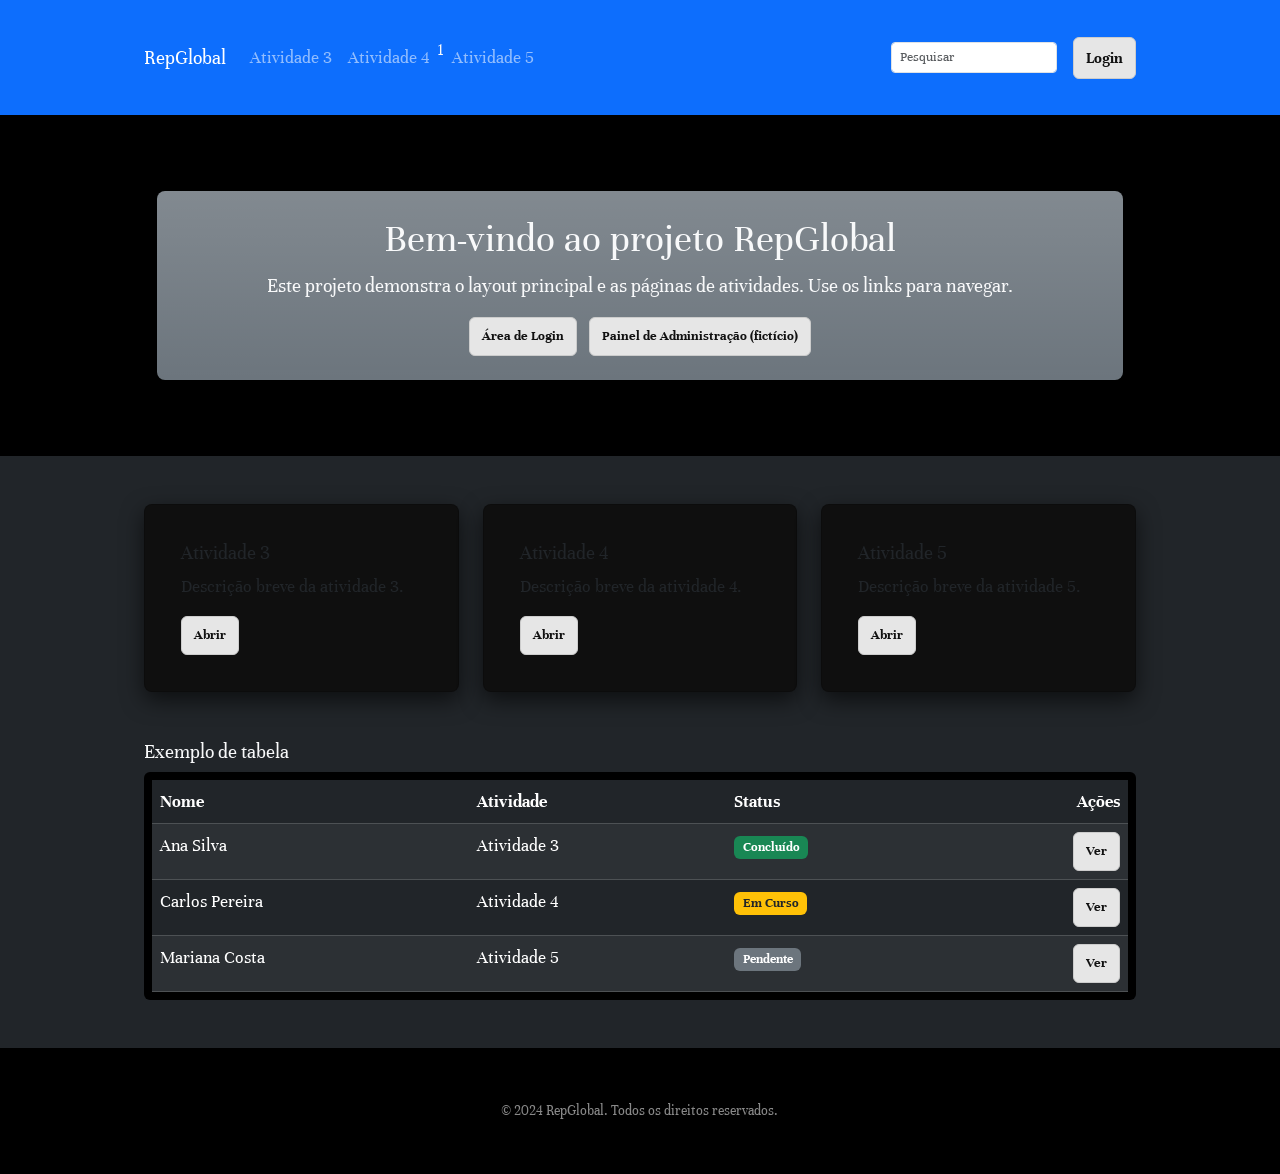
<file: src/pages/index.html>
<!DOCTYPE html>
<html lang="pt-BR">
<head>
    <meta charset="UTF-8" />
    <meta name="viewport" content="width=device-width, initial-scale=1.0" />
    <title>Web Project - RepGlobal</title>
    <link rel="icon" type="image/x-icon" href="../assets/images/favicon.ico">
    <link href="https://cdn.jsdelivr.net/npm/bootstrap@5.3.0/dist/css/bootstrap.min.css" rel="stylesheet">
    <link rel="stylesheet" href="../assets/css/styles.css">
</head>
<body class="bg-dark text-light">

<nav class="navbar navbar-expand-lg navbar-dark bg-primary">
  <div class="container">
    <a class="navbar-brand" href="#">RepGlobal</a>
    <button class="navbar-toggler" type="button" data-bs-toggle="collapse" data-bs-target="#mainNav"
      aria-controls="mainNav" aria-expanded="false" aria-label="Alternar navegação">
      <span class="navbar-toggler-icon"></span>
    </button>

    <div class="collapse navbar-collapse" id="mainNav">
      <ul class="navbar-nav me-auto mb-2 mb-lg-0">
        <li class="nav-item"><a class="nav-link" href="atividade-3.html">Atividade 3</a></li>
        <li class="nav-item"><a class="nav-link" href="atividade-4.html">Atividade 4</a></li>1
        <li class="nav-item"><a class="nav-link" href="atividade-5.html">Atividade 5</a></li>
      </ul>

      <form class="d-flex me-3" role="search">
        <input class="form-control form-control-sm" type="search" placeholder="Pesquisar" aria-label="Pesquisar">
      </form>

      <a class="btn btn-outline-light" href="atividade-8.html">Login</a>
    </div>
  </div>
</nav>

<header class="py-5">
  <div class="container">
    <div class="p-4 rounded-3 bg-secondary bg-gradient">
      <h1 class="display-6">Bem-vindo ao projeto RepGlobal</h1>
      <p class="lead">Este projeto demonstra o layout principal e as páginas de atividades. Use os links para navegar.</p>
      <div class="mt-3">
        <a class="btn btn-light btn-sm me-2" href="atividade-8.html">Área de Login</a>
        <a class="btn btn-outline-light btn-sm" href="admin.html">Painel de Administração (fictício)</a>
      </div>
    </div>
  </div>
</header>

<main class="container my-5">
  <section class="row g-4">
    <div class="col-md-4">
      <div class="card h-100 text-dark">
        <div class="card-body">
          <h5 class="card-title">Atividade 3</h5>
          <p class="card-text">Descrição breve da atividade 3.</p>
          <a href="atividade-3.html" class="btn btn-primary btn-sm">Abrir</a>
        </div>
      </div>
    </div>

    <div class="col-md-4">
      <div class="card h-100 text-dark">
        <div class="card-body">
          <h5 class="card-title">Atividade 4</h5>
          <p class="card-text">Descrição breve da atividade 4.</p>
          <a href="atividade-4.html" class="btn btn-primary btn-sm">Abrir</a>
        </div>
      </div>
    </div>

    <div class="col-md-4">
      <div class="card h-100 text-dark">
        <div class="card-body">
          <h5 class="card-title">Atividade 5</h5>
          <p class="card-text">Descrição breve da atividade 5.</p>
          <a href="atividade-5.html" class="btn btn-primary btn-sm">Abrir</a>
        </div>
      </div>
    </div>
  </section>

  <section class="mt-5">
    <h2 class="h5">Exemplo de tabela</h2>
    <div class="table-responsive bg-black rounded p-2">
      <table class="table table-dark table-striped mb-0">
        <thead>
          <tr>
            <th>Nome</th>
            <th>Atividade</th>
            <th>Status</th>
            <th class="text-end">Ações</th>
          </tr>
        </thead>
        <tbody>
          <tr>
            <td>Ana Silva</td>
            <td>Atividade 3</td>
            <td><span class="badge bg-success">Concluído</span></td>
            <td class="text-end"><a class="btn btn-sm btn-outline-light" href="#">Ver</a></td>
          </tr>
          <tr>
            <td>Carlos Pereira</td>
            <td>Atividade 4</td>
            <td><span class="badge bg-warning text-dark">Em Curso</span></td>
            <td class="text-end"><a class="btn btn-sm btn-outline-light" href="#">Ver</a></td>
          </tr>
          <tr>
            <td>Mariana Costa</td>
            <td>Atividade 5</td>
            <td><span class="badge bg-secondary">Pendente</span></td>
            <td class="text-end"><a class="btn btn-sm btn-outline-light" href="#">Ver</a></td>
          </tr>
        </tbody>
      </table>
    </div>
  </section>
</main>

<footer class="py-4 bg-black">
  <div class="container text-center">
    <p class="mb-0">&copy; 2024 RepGlobal. Todos os direitos reservados.</p>
  </div>
</footer>

<script src="https://cdn.jsdelivr.net/npm/bootstrap@5.3.0/dist/js/bootstrap.bundle.min.js"></script>
</body>
</html>
</file>
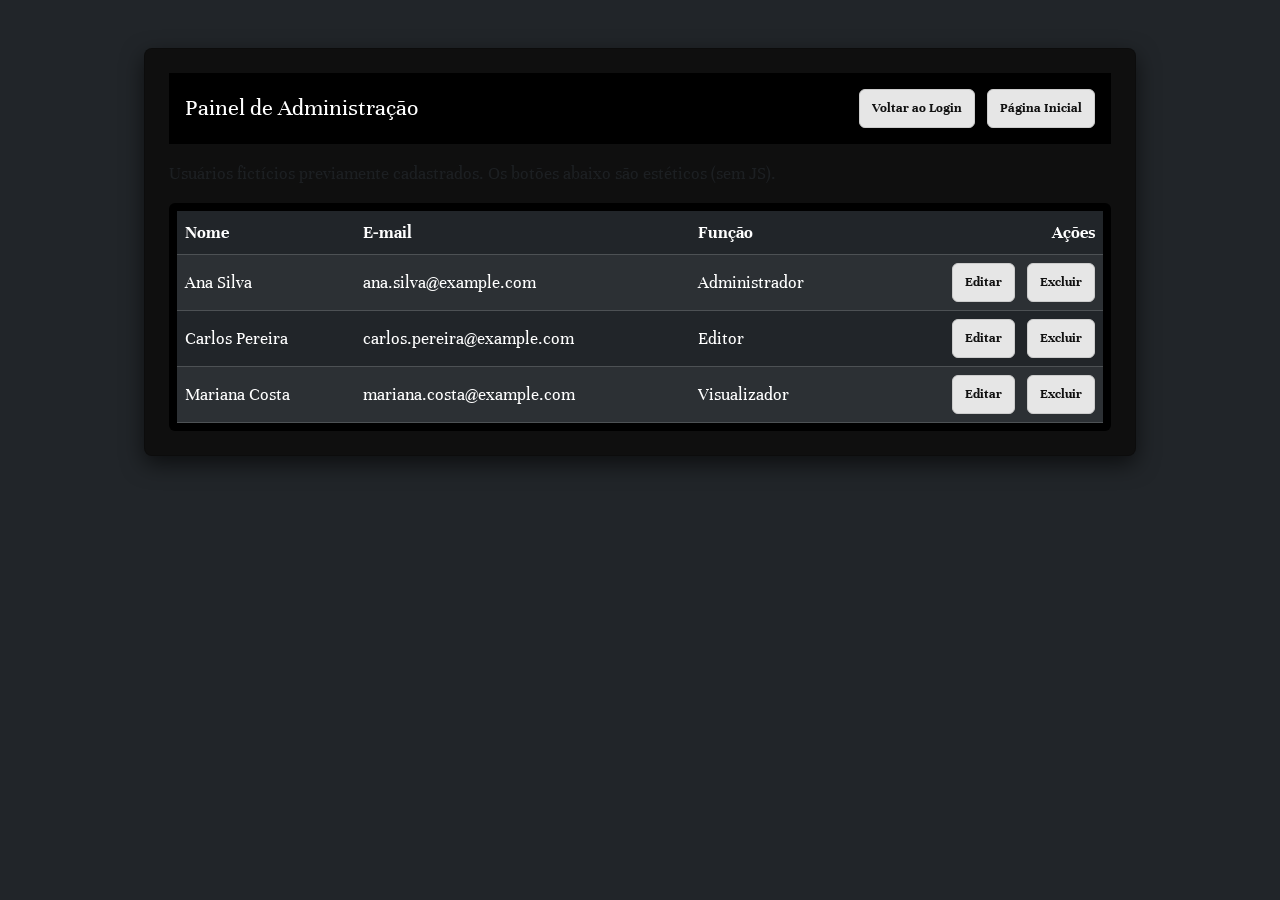
<file: src/pages/admin.html>
<!DOCTYPE html>
<html lang="pt-BR">
<head>
    <meta charset="utf-8" />
    <meta name="viewport" content="width=device-width,initial-scale=1" />
    <title>Painel de Administração — Atividade 08</title>
    <!-- Bootstrap CSS e CSS do projeto -->
    <link href="https://cdn.jsdelivr.net/npm/bootstrap@5.3.0/dist/css/bootstrap.min.css" rel="stylesheet">
    <link rel="stylesheet" href="../assets/css/styles.css">
</head>
<body class="bg-dark text-light">
    <main class="container my-5">
        <section class="card admin-card p-4" aria-labelledby="admin-title">
            <header class="d-flex align-items-center justify-content-between mb-3">
                <h1 id="admin-title" class="h4 mb-0">Painel de Administração</h1>
                <nav aria-label="Navegação admin">
                    <a class="btn btn-outline-light btn-sm me-2" href="atividade-8.html">Voltar ao Login</a>
                    <a class="btn btn-outline-light btn-sm" href="index.html">Página Inicial</a>
                </nav>
            </header>

            <p class="text-muted mb-3">Usuários fictícios previamente cadastrados. Os botões abaixo são estéticos (sem JS).</p>

            <div class="table-responsive bg-black rounded p-2">
                <table class="table table-dark table-striped mb-0 align-middle">
                    <thead>
                        <tr>
                            <th>Nome</th>
                            <th>E‑mail</th>
                            <th>Função</th>
                            <th class="text-end">Ações</th>
                        </tr>
                    </thead>
                    <tbody>
                        <tr>
                            <td>Ana Silva</td>
                            <td>ana.silva@example.com</td>
                            <td>Administrador</td>
                            <td class="text-end">
                                <button type="button" class="btn btn-sm btn-warning me-2">Editar</button>
                                <button type="button" class="btn btn-sm btn-danger">Excluir</button>
                            </td>
                        </tr>
                        <tr>
                            <td>Carlos Pereira</td>
                            <td>carlos.pereira@example.com</td>
                            <td>Editor</td>
                            <td class="text-end">
                                <button type="button" class="btn btn-sm btn-warning me-2">Editar</button>
                                <button type="button" class="btn btn-sm btn-danger">Excluir</button>
                            </td>
                        </tr>
                        <tr>
                            <td>Mariana Costa</td>
                            <td>mariana.costa@example.com</td>
                            <td>Visualizador</td>
                            <td class="text-end">
                                <button type="button" class="btn btn-sm btn-warning me-2">Editar</button>
                                <button type="button" class="btn btn-sm btn-danger">Excluir</button>
                            </td>
                        </tr>
                    </tbody>
                </table>
            </div>
        </section>
    </main>

    <!-- Bootstrap JS bundle -->
    <script src="https://cdn.jsdelivr.net/npm/bootstrap@5.3.0/dist/js/bootstrap.bundle.min.js"></script>
</body>
</html>
</file>
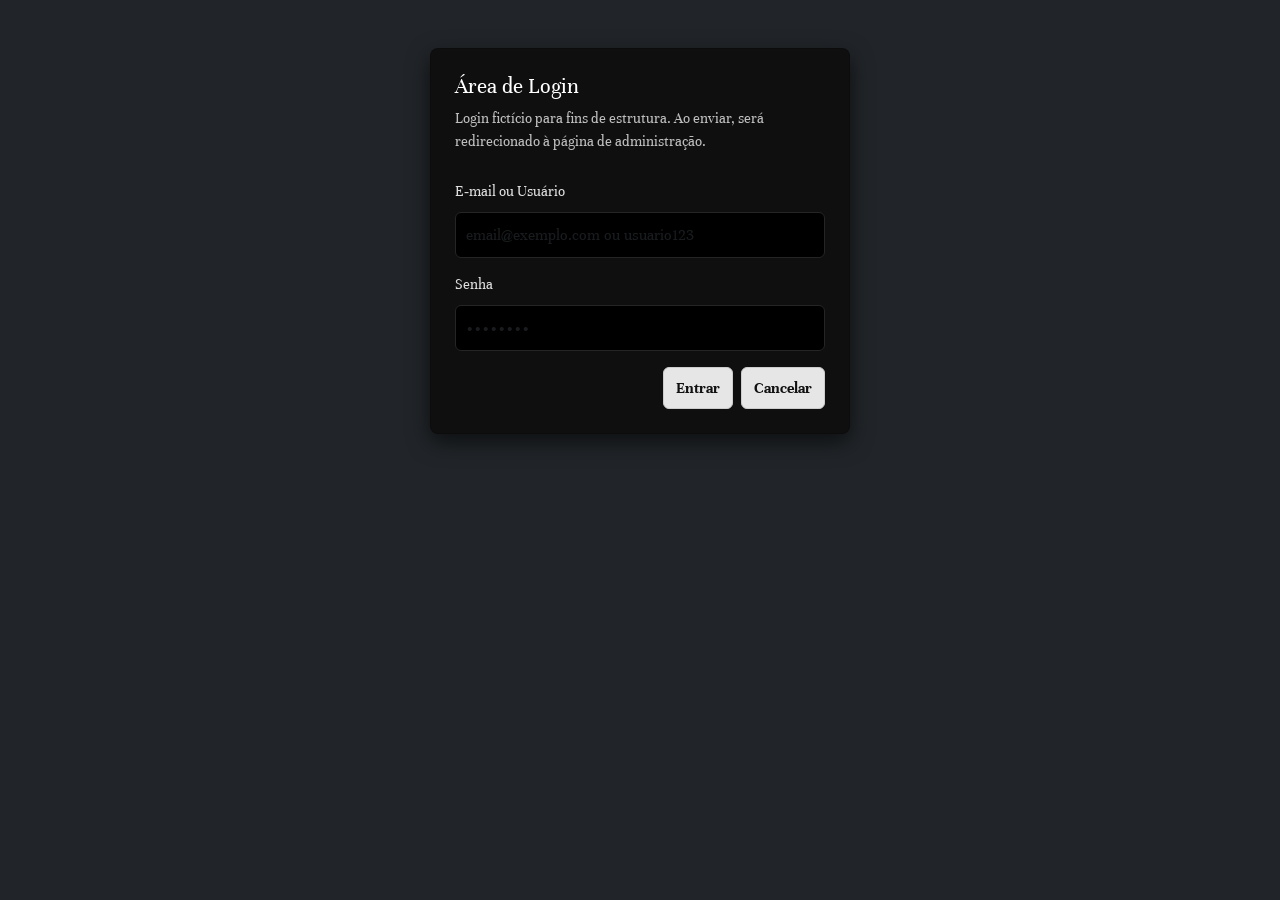
<file: src/pages/atividade-8.html>
<!DOCTYPE html>
<html lang="pt-BR">
<head>
    <meta charset="utf-8" />
    <meta name="viewport" content="width=device-width,initial-scale=1" />
    <title>Login — Atividade 08</title>
    <link href="https://cdn.jsdelivr.net/npm/bootstrap@5.3.0/dist/css/bootstrap.min.css" rel="stylesheet">
    <link rel="stylesheet" href="../assets/css/styles.css">
</head>
<body class="bg-dark text-light">
    <main class="container my-5">
        <section class="card login-card mx-auto p-4" aria-labelledby="login-title" style="max-width:420px;">
            <h1 id="login-title" class="h4 mb-2">Área de Login</h1>
            <p class="muted mb-3">Login fictício para fins de estrutura. Ao enviar, será redirecionado à página de administração.</p>

            <form action="admin.html" method="get" novalidate>
                <div class="mb-3">
                    <label for="identifier" class="form-label">E‑mail ou Usuário</label>
                    <input id="identifier" name="identifier" type="text" required
                        pattern="(^[A-Za-z0-9._%+-]+@[A-Za-z0-9.-]+\.[A-Za-z]{2,}$)|(^[A-Za-z0-9._-]{3,}$)"
                        title="Informe um e‑mail válido (ex: nome@exemplo.com) ou um usuário (mín. 3 caracteres)."
                        placeholder="email@exemplo.com ou usuario123"
                        class="form-control bg-black text-light">
                </div>

                <div class="mb-3">
                    <label for="password" class="form-label">Senha</label>
                    <input id="password" name="password" type="password" required minlength="4"
                        title="Senha (mínimo 4 caracteres)" placeholder="••••••••"
                        class="form-control bg-black text-light">
                </div>

                <div class="form-actions d-flex gap-2 justify-content-end">
                    <button type="submit" class="btn btn-primary">Entrar</button>
                    <a class="btn btn-secondary" href="index.html">Cancelar</a>
                </div>
            </form>
        </section>
    </main>

    <script src="https://cdn.jsdelivr.net/npm/bootstrap@5.3.0/dist/js/bootstrap.bundle.min.js"></script>
</body>
</html>
</file>
<file: src/assets/css/styles.css>
@import url('https://fonts.googleapis.com/css2?family=Unna:ital,wght@0,400;0,700;1,400;1,700&display=swap');

body {
    font-size: 16px;
    line-height: 1.5;
    font-family: "Unna", serif;
    margin: 0;
    padding: 0;
    background-color: #000000;
    color: #F2F2F2;
}

header {
    background-color: #000000;
    padding: 1rem;
    text-align: center;
}

main {
    padding: 2rem;
    max-width: 800px;
    margin: 2px;
}

footer {
    background-color: #000000;
    padding: 1rem;
    text-align: center;
    font-size: 0.9rem;
    color: #888888;
}

.container {
    display: block;
    width: 90%;
    margin: 0 auto;
    max-height: 80%;
    padding: 1rem;
}   

/* Estilo para a caixa que vai ficar no canto */
.atividade-links {
    width: 20%;
    height : rem;
    font-size: 100;

    /* Posicionamento */
    position: fixed;     /* Fixa o elemento na tela, mesmo com rolagem */
    bottom: 1%;        
    left: 1%;         

    /* Aparência da caixa */
    background-color: #000000; /* Uma cor de fundo para o quadrado */
    border: 1px solid #444;   /* Uma borda sutil */
    padding: 2%;             /* Espaçamento interno para os links não ficarem colados na borda */
    border-radius: 8px;        /* Deixa os cantos arredondados */
                   /* A largura se ajustará ao conteúdo */
    
    /* Empilhamento (para garantir que fique na frente de outros elementos) */
    z-index: 1000;
}

/* Estilo para os links dentro da caixa (opcional, mas recomendado) */
.atividade-links a {
    display: block;          /* Faz cada link ocupar uma linha, empilhando-os */
    margin-bottom: 5%;     /* Adiciona um espaço entre os links */
    color: #a0c4ff;          /* Muda a cor dos links para uma melhor leitura */
    text-decoration: none;   /* Remove o sublinhado padrão */
}

/* Remove a margem do último link para ficar alinhado */
.atividade-links a:last-child {
    margin-bottom: 0;
    color: #ffadad;
}

/* Adiciona o sublinhado de volta quando o mouse passa por cima */
.atividade-links a:hover {
    text-decoration: underline;
}

/* --- Início: estilos para Atividade 08 (login / admin) --- */
.btn {
    display: inline-block;
    padding: 8px 12px;
    border-radius: 6px;
    text-decoration: none;
    background: #e6e6e6;
    color: #111;
    border: 1px solid #ccc;
    cursor: pointer;
    font-weight: 600;
}
.btn:hover { filter: brightness(0.96); }
.btn.primary { background:#2b7cff; color:#fff; border-color:#246bd6; }
.btn.danger { background:#ff6b6b; color:#fff; border-color:#e05555; }
.btn.small { padding:6px 8px; font-size:0.9rem; }

/* Layout das cards e formulários */
.container { max-width: 980px; margin: 28px auto; padding: 0 16px; }
.card { background: #0f0f0f; padding: 20px; border-radius: 8px; color:#fff; box-shadow: 0 8px 22px rgba(0,0,0,0.6); }
.muted { color: #bdbdbd; font-size:0.95rem; margin-bottom:12px; }

/* Login card */
.login-card { max-width:420px; margin: 20px auto; }
.login-card h1 { margin-bottom:6px; font-size:1.4rem; }
.login-card label { display:block; margin-top:12px; font-size:0.95rem; color:#ddd; }
.login-card input[type="text"],
.login-card input[type="password"] {
    width:100%; padding:10px; margin-top:6px; border-radius:6px; border:1px solid #252525;
    background:#0b0b0b; color:#fff;
}

/* Form actions */
.form-actions { margin-top:16px; display:flex; gap:8px; align-items:center; }

/* Admin table */
.admin-card { width:100%; }
.admin-header { display:flex; justify-content:space-between; align-items:center; gap:12px; }
.users-table { width:100%; border-collapse:collapse; margin-top:12px; }
.users-table th, .users-table td {
    padding:10px 12px; border-bottom:1px solid rgba(255,255,255,0.06); text-align:left;
    font-size:0.95rem; color:#eee;
}
.users-table thead th { color:#cfcfcf; font-size:0.9rem; }
.users-table .actions { white-space:nowrap; }

/* Estética dos botões da tabela */
.edit { background:#ffd166; color:#111; border-color:#e6b13a; }
/* --- Fim: estilos para Atividade 08 --- */


/* --- Estilos para Tablets --- */
/* Aplicado a telas com 768px OU MAIS de largura */

@media (min-width: 768px) {
  .container {
    width: 85%;
  }

}


@media (min-width: 1024px) {
  .container {
    width: 80%;
    max-width: 1200px; /* Limite de largura */
  }
  
  body {
    font-size: 18px; /* Aumenta a fonte em telas maiores */
  }
}
</file>
